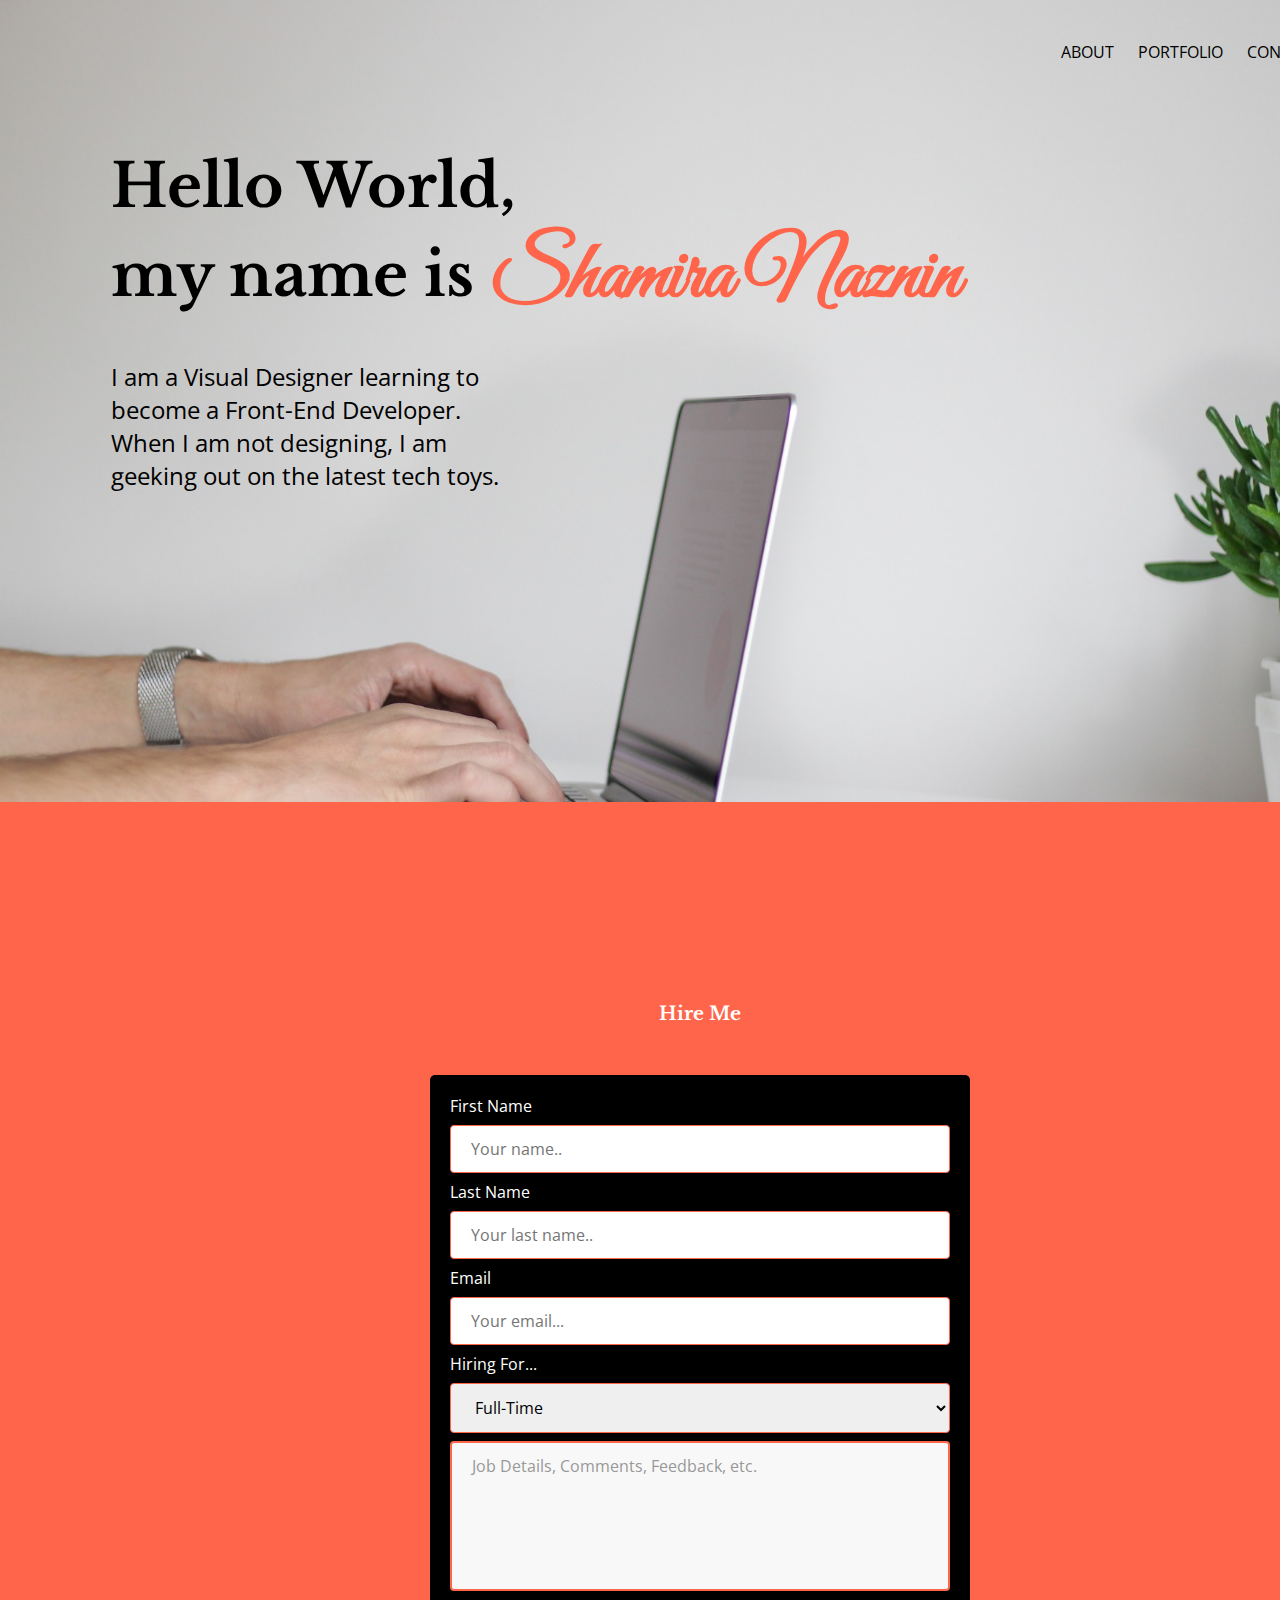
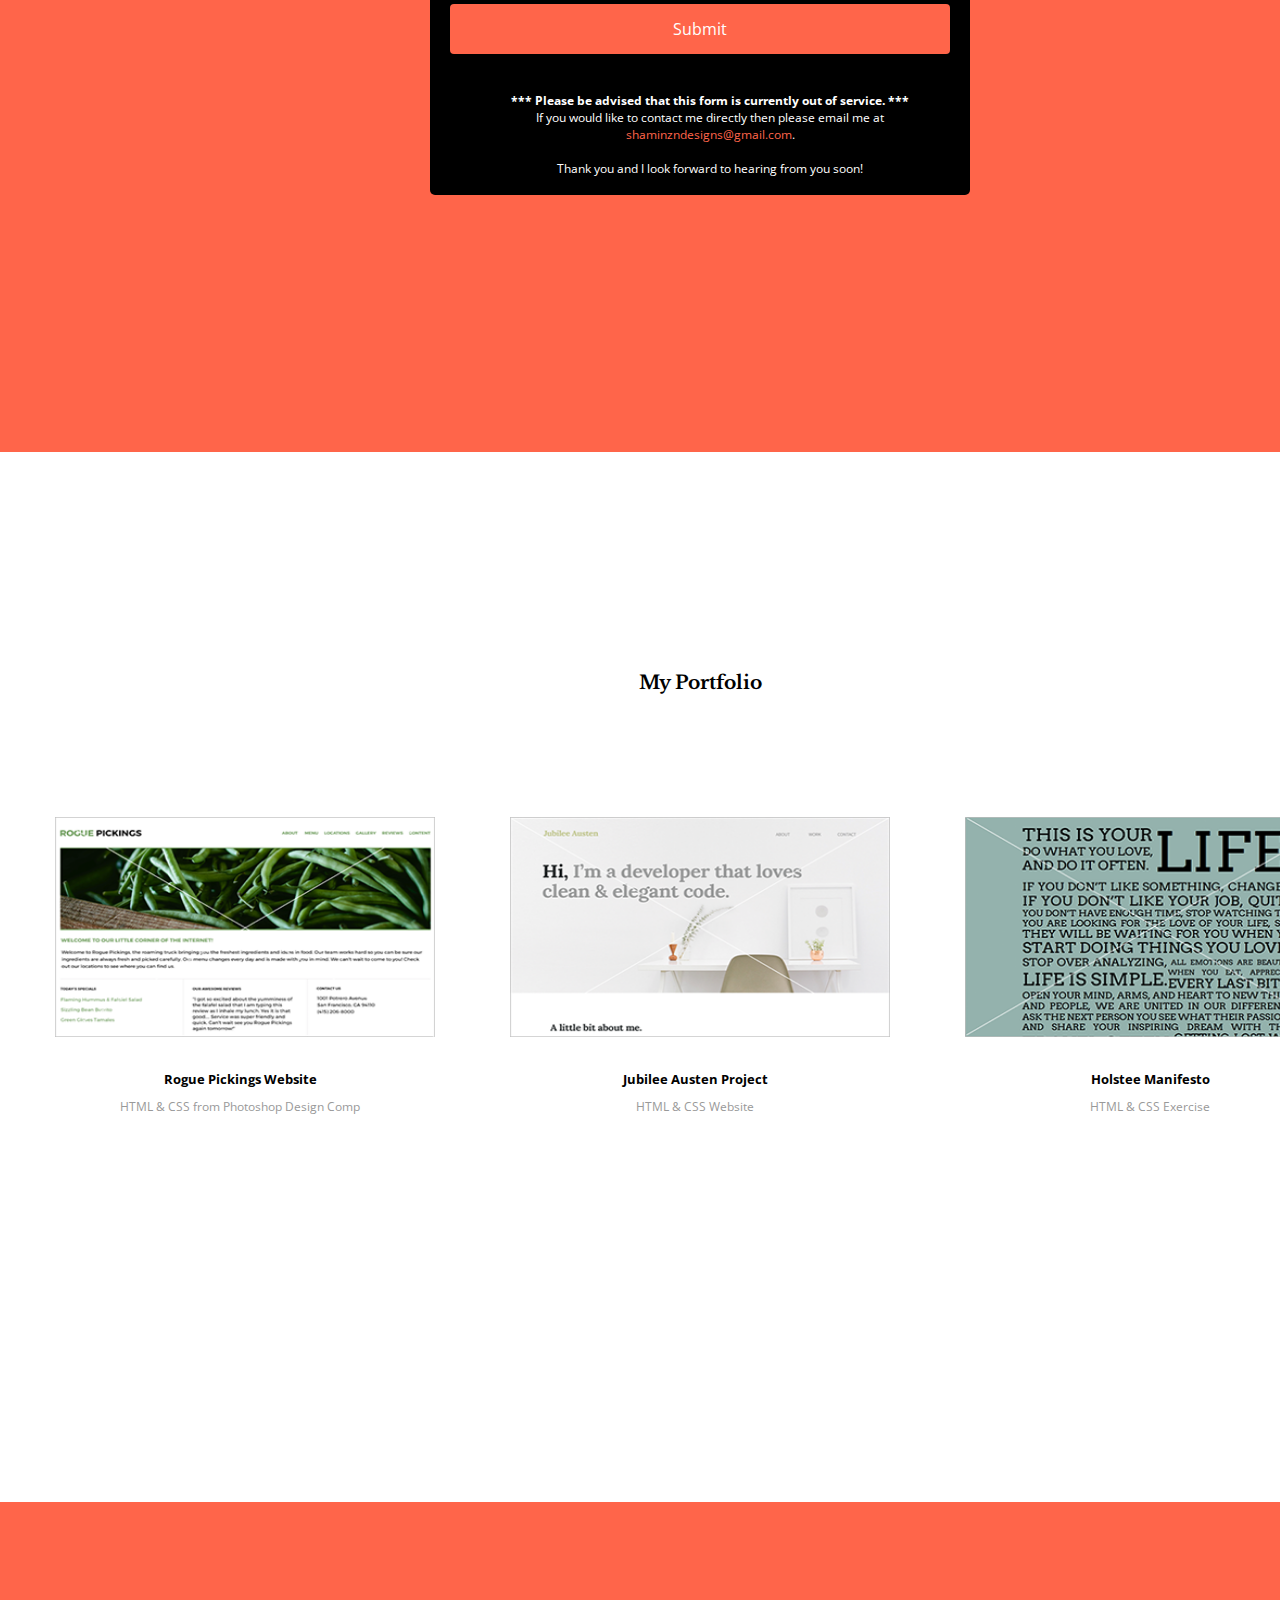
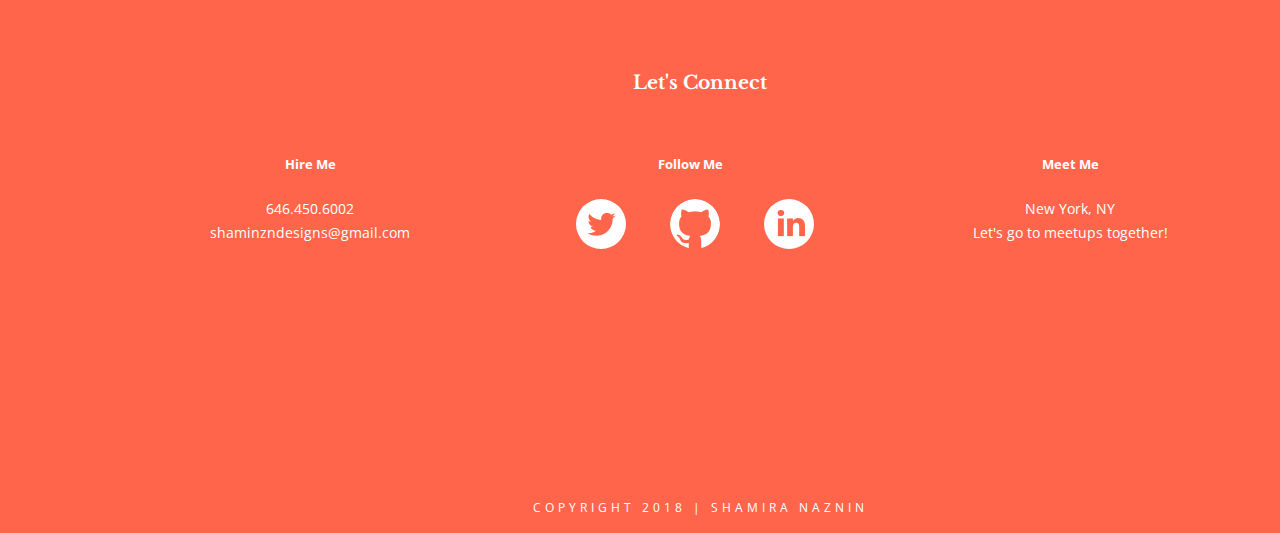
<file: hire.html>
<!doctype html>
<html lang="en">
    <head>
    	<meta charset="utf-8">
        <title>Hire Shamira Naznin</title>
        <link rel="stylesheet" href="css/normalize.css">
		<link rel="stylesheet" href="css/hire.css">
		<link href="https://fonts.googleapis.com/css?family=Libre+Baskerville:400,700" rel="stylesheet">
		<link href="https://fonts.googleapis.com/css?family=Open+Sans:400,700" rel="stylesheet">
		<link href="https://fonts.googleapis.com/css?family=Great+Vibes" rel="stylesheet">
    </head>
    <body>
    	<header class="full-width">
    		<div class="navbar">
    			<nav>
	    			<ul>
	    				<li><a href="index.html#about">ABOUT</a></li>
	    				<li><a href="#work">PORTFOLIO</a></li>
	    				<li><a href="#contact">CONTACT</a></li>
	    				<li><a href="#hireme">HIRE</a></li>
	    			</ul>
    			</nav>    				
    		</div> 
    		<div class="headings">
    			<h1>
    				Hello World, <br>my name is <span id="name">Shamira Naznin</span>
    			</h1>
    			<h2>
    				I am a Visual Designer learning to<br> become a Front-End Developer.<br> When I am not designing, I am <br>geeking out on the latest tech toys.
    			</h2>
    		</div>    		
    	</header>
    	<main>
	    	<section id="hireme" class="full-width">
	    		<div class="content">
	    			<h3>Hire Me</h3>
	    			<div class="form">
	    				<form action="/action_page.php" target="_blank">
						    <label for="fname">First Name</label>
						    <input type="text" id="fname" name="firstname" placeholder="Your name..">

						    <label for="lname">Last Name</label>
						    <input type="text" id="lname" name="lastname" placeholder="Your last name..">

						    <label for="email">Email</label>
						    <input type="text" id="email" name="email" placeholder="Your email...">

						    <label for="reason">Hiring For...</label>
						    <select id="reason" name="reason">
						      <option value="full-time">Full-Time</option>
						      <option value="part-time">Part-Time</option>
						      <option value="freelance">Freelance</option>
						      <option value="collab">Collab</option>
						    </select>
						  	<textarea>Job Details, Comments, Feedback, etc.</textarea>
						    <input type="submit" value="Submit">
						 </form>

						<p>
							<strong>*** Please be advised that this form is currently out of service. ***</strong><br> If you would like to contact me directly then please email me at <a href="mailto:shaminzndesigns@gmail.com">shaminzndesigns@gmail.com</a>. <br><br>Thank you and I look forward to hearing from you soon!
						</p>
	    			</div> 			
	    		</div>
	    	</section>
	    	<section id="work">
	    		<div class="full-width">
	    			<h3>My Portfolio</h3>
	    			<div class="third-width">
	    				<a href="https://shaminzn.github.io/101-rogue_pickings/"><img src="img/rogue-pickings-thumbnail.png" alt="Rogue Picking Website" class="thumbnail"/></a>
	    				<h5>Rogue Pickings Website</h5>
	    				<p>HTML & CSS from Photoshop Design Comp</p>    				
	    			</div>
	    			<div class="third-width">
	    				<a href="https://shaminzn.github.io/101-jubilee_austen/"><img src="img/jubilee-thumbnail.png" alt="Jubilee Austen Project" class="thumbnail"/></a>
	    				<h5>Jubilee Austen Project</h5>
	    				<p>HTML & CSS Website</p>    				
	    			</div>
	    			<div class="third-width">
	    				<a href="https://codepen.io/shaminzn/full/gKRdWK/"><img src="img/holstee-thumbnail.png" alt="Holstee Manifesto" class="thumbnail"/></a>
	    				<h5>Holstee Manifesto</h5>
	    				<p>HTML & CSS Exercise</p>    				
	    			</div>
	    		</div>		    		
	    	</section>
	    	<section id="contact">
	    		<div class="full-width">
	    			<h3>Let's Connect</h3>
	   				<div id="hire">
	   					<h5>Hire Me</h5>
	   					<p>
	   						646.450.6002<br>
	   						<a href="mailto:shaminzndesigns@gmail.com">shaminzndesigns@gmail.com</a>
	   					</p>				
	    			</div>
	    			<div id="social">
	    				<h5>Follow Me</h5>
	    				<ul>
	    					<li><a href="http://twitter.com/shaminzn"><img src="img/twitter.png" alt="twitter icon"/></a></li>
	    					<li><a href="http://github.com/shaminzn"><img src="img/github.png" alt="github icon"/></a></li>
	    					<li><a href="http://linkedin.com/in/shaminzn/"><img src="img/linkedin.png" alt="linkedin icon"/></a></li>
	    				</ul>
	    			</div>
	    			<div id="meet">
	    				<h5>Meet Me</h5>
	    				<p>
	    					New York, NY<br>
	    					Let's go to meetups together!
	    				</p>
	    			</div>
	    		</div>		    		
	    	</section>
	    </main>
    	<footer>
    		<p>Copyright 2018 | Shamira Naznin</p>
    	</footer>
    </body>
</html>
</file>
<file: css/hire.css>
/**********************
	   BASE STYLES
**********************/

body {
	background-color: #ffffff;
	font-family: 'Open Sans', sans-serif;
	width: 1400px;
}

header {
	background-image: url('../img/working.jpg');
	background-repeat: no-repeat;
	background-size: cover;
	height: 800px;
	padding: 1px;
}

.headings {
	float: left;
	margin-top: 20px;
	margin-left: 60px;
}

.navbar {	
	clear: both;
}

/**********************
	    HEADINGS
**********************/

h1 {
	font-family: 'Libre Baskerville', serif;
	font-size: 45pt;
	margin: 50px 0px 30px 50px;	
}

h2 {
	font-family: 'Open Sans', sans-serif;
	font-weight: 400;
	margin-left: 50px;	
	width: 500px;
}

h3 {
	font-family: 'Libre Baskerville', serif;
	font-style: bold;
	text-align: center;
}

#work h3 {
	padding-bottom: 100px;
}

#work h5, #contact h5 {
	margin-bottom: 0px;
	padding-bottom: 10px;
	text-align: center;
}

#hireme h3{
	margin-top: 0px;
}

#hireme h5, #contact h5 {
	color: #ffffff;
}

.content h3 {
	padding-bottom: 20px;
}

#contact h3, h5 {
	padding-bottom: 20px;
}

#contact ul {
	margin-right: 30px;
}

/**********************
	    IMAGES
**********************/

img {
	border: 5px solid #ffffff;
}

li img {
	border: 0px;
	border-radius: 50%
}

/**********************
	     LINKS
**********************/

a {
	color: black;
	text-decoration: none;
}

#contact a {
	color: #ffffff;
}

.form a {
	color: #ff654a;
}

li a:visited {
	color: black;
}

li a:hover {
	color: #ff654a;
}



a:hover .thumbnail {
	border: 5px solid #ff654a;
	border-radius: 50%
}

#contact a:hover {
	color: black;
}

/**********************
	    LISTS
**********************/

nav ul {
	list-style-type: none;
	margin-left: 1000px;
	margin-top: 40px;
}

nav li {
	color: black;
	display: inline;
	padding: 25px 0px 25px 20px;	
}

ul {
	list-style-type: none;
}

li {
	border-radius: 50%;
	display: inline;	
	padding: 20px;
}	

/**********************
	  PARAGRAPHS
**********************/

.form p {
	font-size: 12px;
	text-align: center;
}
.content p {
	margin-left: 10px;
	margin-top: 30px;
	width: 500px;	
}

#work p {
	color: #999999;
	font-size: 12px;
	margin-top: 0px;
	text-align: center;
}

#contact p {
	color: #ffffff;
	font-size: 14px;
	line-height: 24px;
	text-align: center;
}

footer p {
	color: #ffffff;
	font-size: 12px;
	letter-spacing: 4px;
	padding-top: 4px;
	text-align: center;
	text-transform: uppercase;
}

/**********************
	    CLASSES
**********************/

.full-width {	
	width: 1400px;
}

.third-width {
	float: left;
	width: 380px;	
}



.thumbnail {
	height: 220px;	
	width: 380px;
}

.content {
	text-align: center;
}

/***************   FORM CLASS  ***************/

.form {	
	background-color: #000;
	border-radius: 5px;
	height: 680px;
	margin-left: 430px;
	margin-top: 30px;	
	padding: 20px;
	text-align: left;
	width: 500px;  
}

input[type=text], select {
	border: 1px solid #ff654a;
    border-radius: 4px;
    box-sizing: border-box;
	color: black;
    display: inline-block;
    margin: 8px 0;
    padding: 12px 20px;   
    width: 100%;    
}

input[type=submit] {    
    background-color: #ff654a;
    border: none;
    border-radius: 4px;
    color: white;
    cursor: pointer;
    margin: 8px 0;
    padding: 14px 20px;     
    width: 100%;
}

input[type=submit]:hover {
    background-color: #45a049;
}

textarea {
	box-sizing: border-box;
    border: 2px solid #ff654a;
    border-radius: 4px;
    background-color: #f8f8f8;
    color: #999;
    font-size: 16px;
    height: 150px;
    padding: 12px 20px;
    resize: none;
    width: 100%;
}

/**************   CONTACT CLASS  **************/

.contact .third-width {
	margin-left: 100px;
}

/**********************
	      IDS
**********************/

#name {
	color: #ff654a;
	font-family: 'Great Vibes', cursive;
	font-size: 64pt;
	letter-spacing: -1px;	
}

/***************   HIREME IDS  ***************/

#hireme {
	background-color: #ff654a;
	color: #ffffff;
	height: 1050px;
	padding-top: 200px;		
}

/***************   WORK IDS  ***************/

#work {
	background-color: #ffffff;
	height: 850px;
	padding-top: 200px;
}

#work .third-width {
	margin-left: 50px;
	margin-right: 25px;

}

/**************   CONTACT IDS  **************/

#contact {
	background-color: #ff654a;
	color: #ffffff;	
	height: 580px;
}

#contact .full-width {
	padding-top: 150px;
}

#hire {
	float: left;
	margin-left: 120px;
	text-align: center;
	width: 380px;
}

#social {
	float: left;
	text-align: center;
	width: 380px;
}

#meet {
	float: left;
	text-align: center;
	width: 380px;
}

/**********************
	    FOOTER
**********************/

footer {
	background-color: #ff654a;
	clear: both;
	height: 50px;
	padding-top: 1px;	
}
</file>
